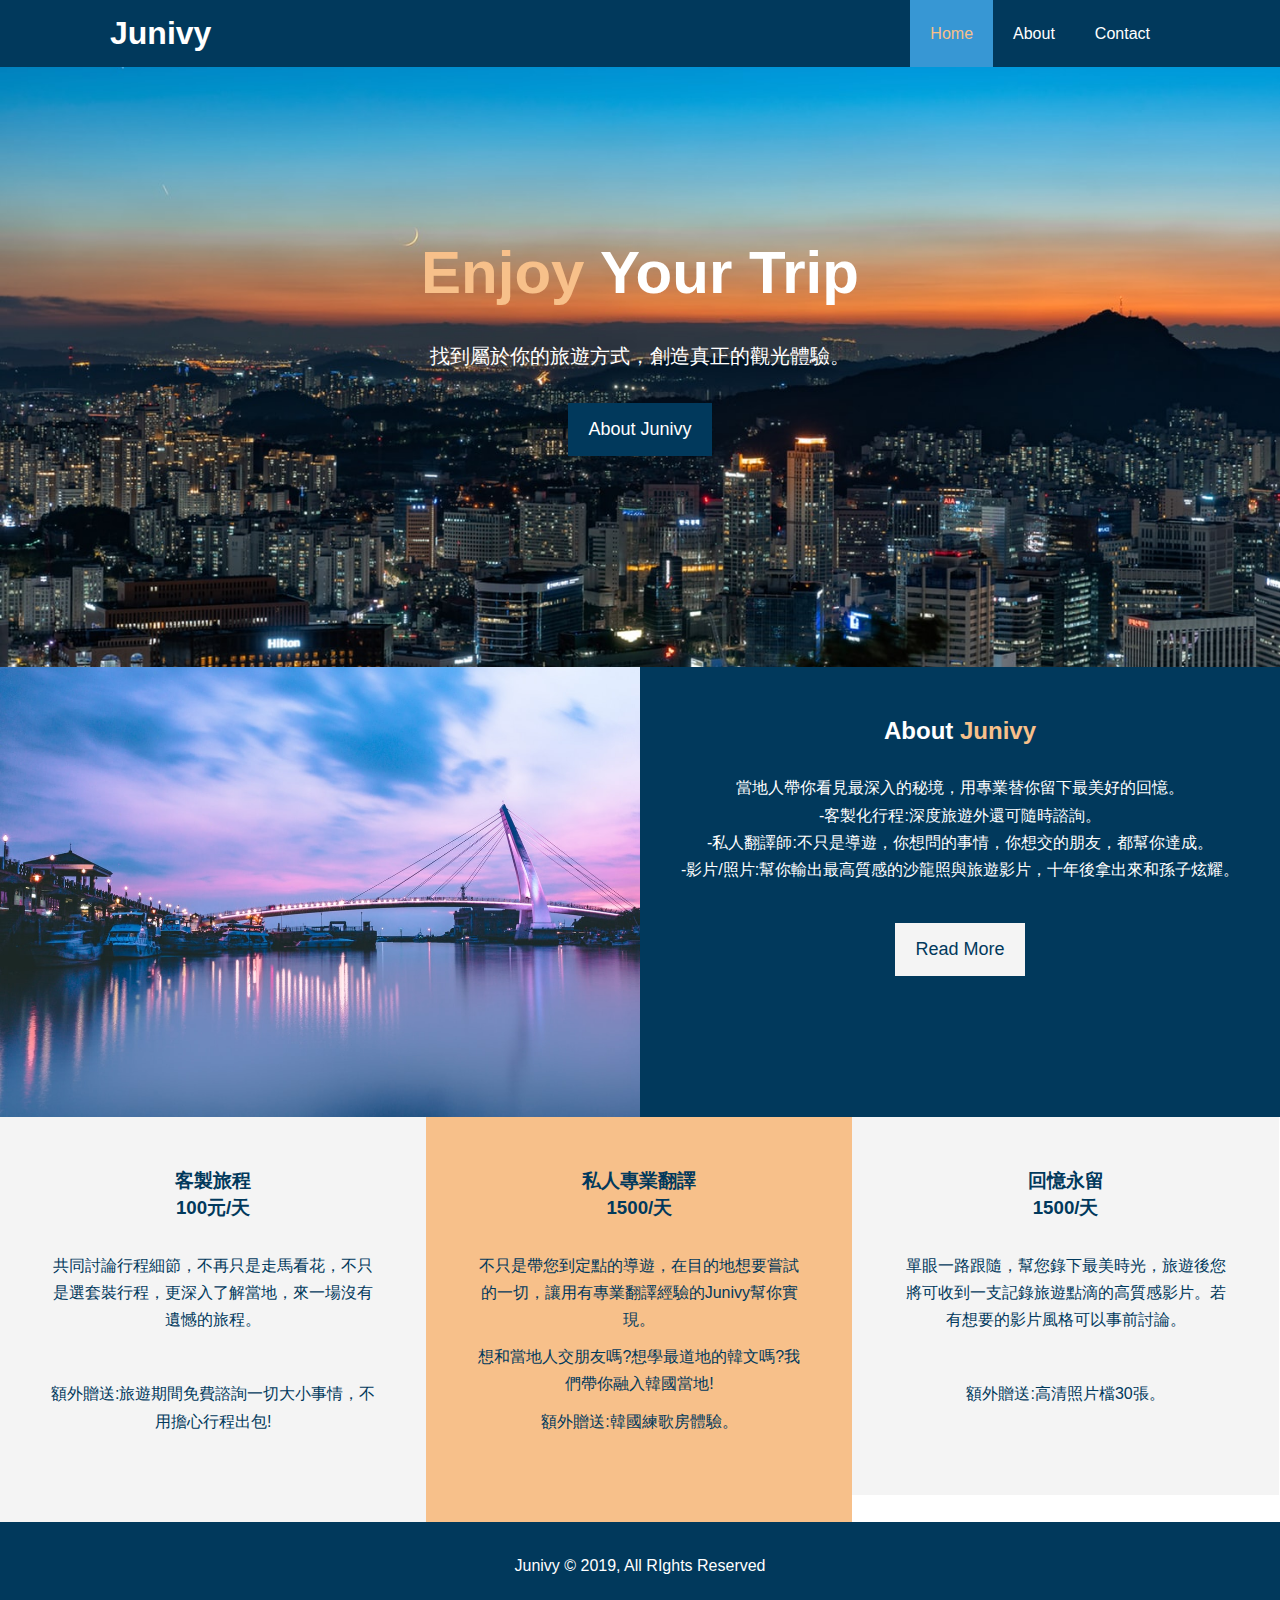
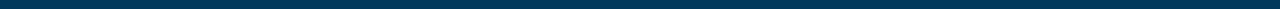
<file: index.html>
<!DOCTYPE html>
<html lang="en">
<head>
  <meta charset="UTF-8">
  <meta name="viewport" content="width=device-width, initial-scale=1.0">
  <meta http-equiv="X-UA-Compatible" content="ie=edge">
  <meta name="description" content="Welcome to the world">
  <meta name="keywords" content="hotel,trip,taiwan,korea">
  <link rel="stylesheet" href="https://use.fontawesome.com/releases/v5.6.1/css/all.css" integrity="sha384-gfdkjb5BdAXd+lj+gudLWI+BXq4IuLW5IT+brZEZsLFm++aCMlF1V92rMkPaX4PP" crossorigin="anonymous">
  <link href="https://fonts.googleapis.com/css?family=Kulim+Park&display=swap" rel="stylesheet">
  <link rel="stylesheet" href="css/style.css">
  <link rel="stylesheet" media="screen and (max-width:768px)"href="css/mobile.css">
  <title>Junivy| Welcome</title>
</head>
<body>
  <header>
    <nav id="navbar">
      <div class="container">
        <h1 class="logo"><a href="index.html">Junivy</a></h1>
        <ul>
          <li><a class="current" href="index.html">Home</a></li>
          <li><a href="about.html">About</a></li>
          <li><a href="contact.html">Contact</a></li>
         
        </ul>
      </div>
    </nav>

    <div id="showcase">
      <div class="container">
        <div class="showcase-content">
          <h1><span class="text-primary">Enjoy</span> Your Trip</h1>
          <p class="lead">找到屬於你的旅遊方式，創造真正的觀光體驗。</p>
          <a class="btn" href="about.html">About Junivy</a>
        </div>
      </div>
    </div>
  </header>

  <section id="home-info" class="bg-dark">
    <div class="info-img"></div>
    <div class="info-content">
      <h2>About <span class="text-primary"> Junivy</span> </h2>
      <p>
          當地人帶你看見最深入的秘境，用專業替你留下最美好的回憶。<br>
          -客製化行程:深度旅遊外還可隨時諮詢。<br>
          -私人翻譯師:不只是導遊，你想問的事情，你想交的朋友，都幫你達成。<br>
          -影片/照片:幫你輸出最高質感的沙龍照與旅遊影片，十年後拿出來和孫子炫耀。
      </p>
      <a href="about.html" class="btn btn-light">Read More</a>
    </div>
  </section>

  <section id="features">
    <div class="box bg-light">
      <i class="fas fa-suitcase-rolling fa-3x"></i>
      <h3>客製旅程<br>100元/天</h3>
      <p>共同討論行程細節，不再只是走馬看花，不只是選套裝行程，更深入了解當地，來一場沒有遺憾的旅程。</p><br><p><i class="fas fa-gift"style="color:red"></i>額外贈送:旅遊期間免費諮詢一切大小事情，不用擔心行程出包!</p>
      <br>
    </div>
    <div class="box bg-primary">
      <i class="fas fa-globe-asia fa-3x"></i>
        <h3>私人專業翻譯<br>1500/天</h3>
        <p>不只是帶您到定點的導遊，在目的地想要嘗試的一切，讓用有專業翻譯經驗的Junivy幫你實現。</p><p>想和當地人交朋友嗎?想學最道地的韓文嗎?我們帶你融入韓國當地!</p><p><i class="fas fa-gift"style="color:red"></i>額外贈送:韓國練歌房體驗。</p><br>
    </div>
    <div class="box bg-light">
      <i class="fas fa-camera fa-3x"></i>
        <h3>回憶永留<br>1500/天</h3>
        <p>單眼一路跟隨，幫您錄下最美時光，旅遊後您將可收到一支記錄旅遊點滴的高質感影片。若有想要的影片風格可以事前討論。</p><br><p><i class="fas fa-gift"style="color:red"></i>額外贈送:高清照片檔30張。</p><br>
    </div>
  </section>

  <div class="clr"></div>

  <footer id="main-footer">
    <p>Junivy &copy; 2019, All RIghts Reserved</p>
  </footer>
</body>
</html>
</file>
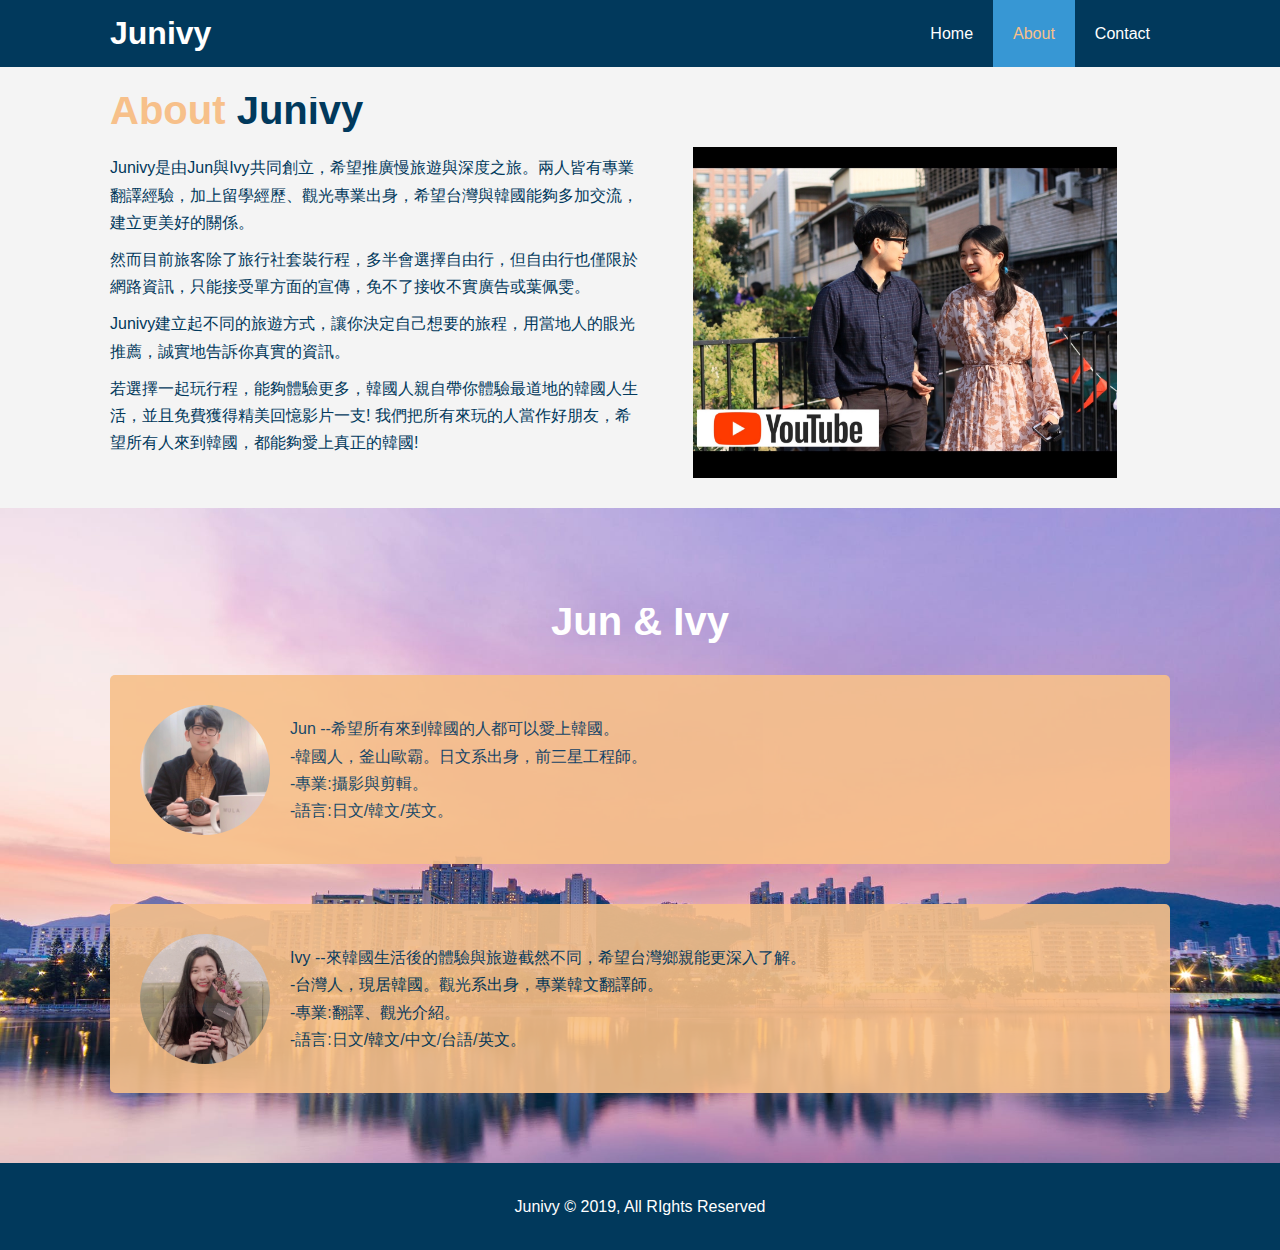
<file: about.html>
<!DOCTYPE html>
<html lang="en">
<head>
  <meta charset="UTF-8">
  <meta name="viewport" content="width=device-width, initial-scale=1.0">
  <meta http-equiv="X-UA-Compatible" content="ie=edge">
  <meta name="description" content="Welcome to the most extraordinary hotel in Boston Massachusetts">
  <meta name="keywords" content="hotel,boston hotel,new england hotel">
  <link href="https://fonts.googleapis.com/css?family=Kulim+Park&display=swap" rel="stylesheet">
  <link rel="stylesheet" href="css/style.css">
  <link rel="stylesheet" media="screen and (max-width:768px)"href="css/mobile.css">

  <title>Junivy | About</title>
</head>
<body>
  <header>
    <nav id="navbar">
      <div class="container">
        <h1 class="logo"><a href="index.html">Junivy</a></h1>
        <ul>
          <li><a href="index.html">Home</a></li>
          <li><a class="current" href="about.html">About</a></li>
          <li><a href="contact.html">Contact</a></li>
        </ul>
      </div>
    </nav>
  </header>

  <section id="about-info" class="bg-light py-3">
    <div class="container">
      <div class="info-left">
        <h1 class="l-heading"><span class="text-primary">About</span> Junivy</h1>
        <p>Junivy是由Jun與Ivy共同創立，希望推廣慢旅遊與深度之旅。兩人皆有專業翻譯經驗，加上留學經歷、觀光專業出身，希望台灣與韓國能夠多加交流，建立更美好的關係。</p>
        <p>然而目前旅客除了旅行社套裝行程，多半會選擇自由行，但自由行也僅限於網路資訊，只能接受單方面的宣傳，免不了接收不實廣告或葉佩雯。</p>
        <p>Junivy建立起不同的旅遊方式，讓你決定自己想要的旅程，用當地人的眼光推薦，誠實地告訴你真實的資訊。</p>
        <p>若選擇一起玩行程，能夠體驗更多，韓國人親自帶你體驗最道地的韓國人生活，並且免費獲得精美回憶影片一支! 我們把所有來玩的人當作好朋友，希望所有人來到韓國，都能夠愛上真正的韓國!</p>
      </div>
      <div class="info-right">
        <a href="https://www.youtube.com/channel/UCsIodBkMLXr6PbRBFythvlA?view_as=subscriber" title="我們的Youtube"><img src="./img/photo-2.jpg" alt="Junivy" ></a>
        
      </div>
    </div>
  </section>

  <div class="clr"></div>

  <section id="testimonials" class="py-3">
    <div class="container">
      <h2 class="l-heading">Jun & Ivy</h2>
      <div class="testimonial bg-primary">
        <img src="./img/person-1.jpg" alt="Jun">
        <p>Jun  --希望所有來到韓國的人都可以愛上韓國。<br>
          -韓國人，釜山歐霸。日文系出身，前三星工程師。<br>
          -專業:攝影與剪輯。<br>
          -語言:日文/韓文/英文。

        </p>
      </div>

      <div class="testimonial bg-primary">
          <img src="./img/person-2.jpg" alt="Ivy">
          <p>Ivy --來韓國生活後的體驗與旅遊截然不同，希望台灣鄉親能更深入了解。
            <br>-台灣人，現居韓國。觀光系出身，專業韓文翻譯師。<br>
            -專業:翻譯、觀光介紹。<br>
            -語言:日文/韓文/中文/台語/英文。</p>
        </div>
   
</div>
  </section>

  <footer id="main-footer">
    <p>Junivy &copy; 2019, All RIghts Reserved</p>
  </footer>
</body>
</html>
</file>
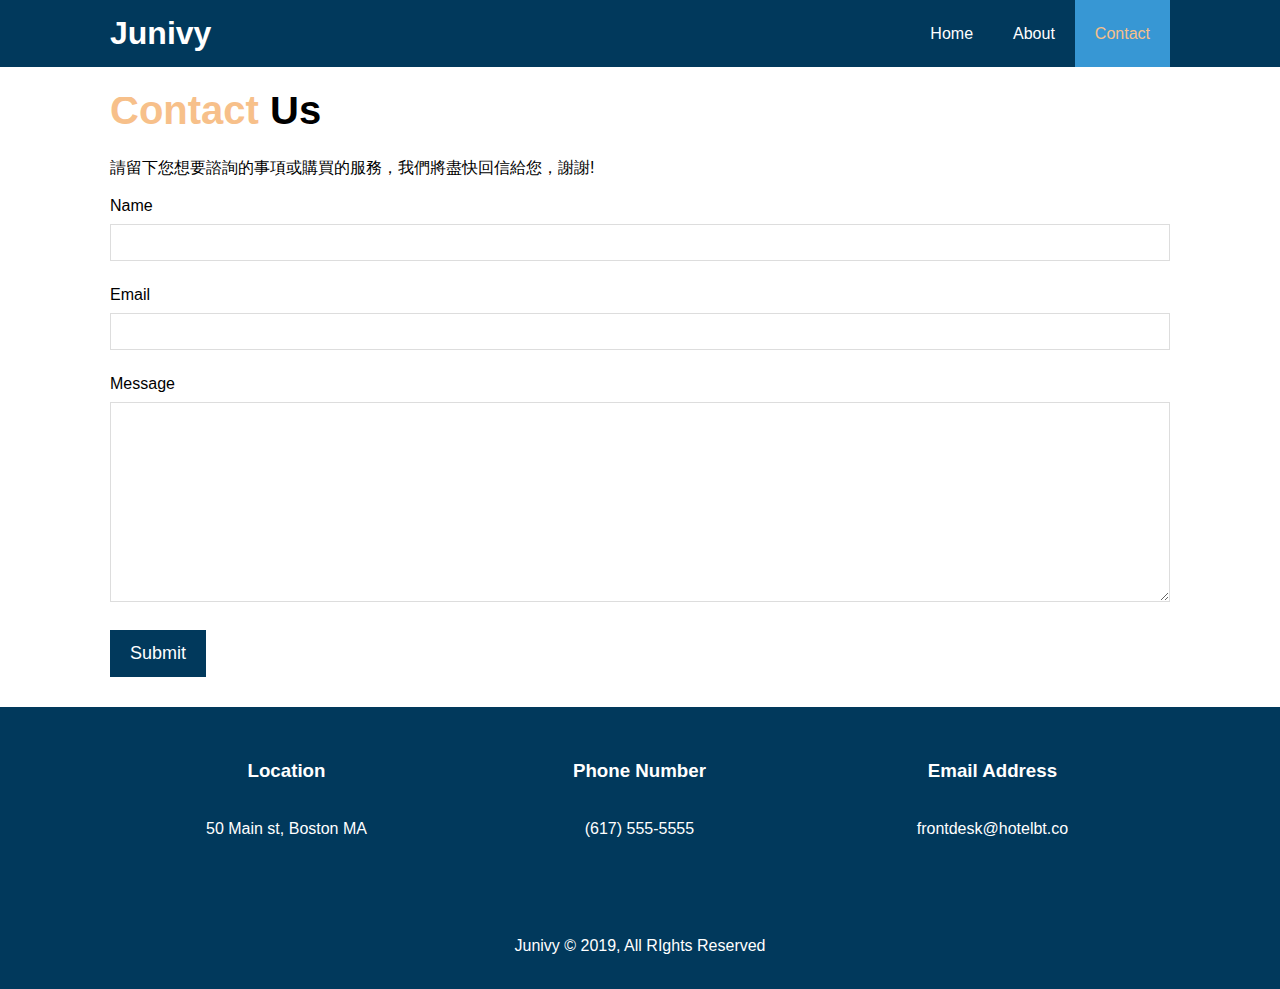
<file: contact.html>
<!DOCTYPE html>
<html lang="en">
<head>
  <meta charset="UTF-8">
  <meta name="viewport" content="width=device-width, initial-scale=1.0">
  <meta http-equiv="X-UA-Compatible" content="ie=edge">
  <meta name="description" content="Welcome to the most extraordinary hotel in Boston Massachusetts">
  <meta name="keywords" content="hotel,boston hotel,new england hotel">
  <link rel="stylesheet" href="https://use.fontawesome.com/releases/v5.6.1/css/all.css" integrity="sha384-gfdkjb5BdAXd+lj+gudLWI+BXq4IuLW5IT+brZEZsLFm++aCMlF1V92rMkPaX4PP" crossorigin="anonymous">
  <link href="https://fonts.googleapis.com/css?family=Kulim+Park&display=swap" rel="stylesheet">
  <link rel="stylesheet" href="css/style.css">
  <link rel="stylesheet" media="screen and (max-width:768px)"href="css/mobile.css">
  <title>Junivy | Contact</title>
</head>
<body>
  <header>
    <nav id="navbar">
      <div class="container">
        <h1 class="logo"><a href="index.html">Junivy</a></h1>
        <ul>
          <li><a href="index.html">Home</a></li>
          <li><a href="about.html">About</a></li>
          <li><a class="current" href="contact.html">Contact</a></li>
        </ul>
      </div>
    </nav>
  </header>

  <section id="contact-form" class="py-3">
    <div class="container">
      <h1 class="l-heading"><span class="text-primary">Contact</span> Us</h1>
      <p>請留下您想要諮詢的事項或購買的服務，我們將盡快回信給您，謝謝!</p>
      <form action="process.php">
        <div class="form-group">
          <label for="name">Name</label>
          <input type="text" name="name" id="name">
        </div>
        <div class="form-group">
          <label for="email">Email</label>
          <input type="email" name="email" id="email">
        </div>
        <div class="form-group">
          <label for="message">Message</label>
          <textarea name="message" id="message"></textarea>
        </div>
        <button type="submit" class="btn">Submit</button>
      </form>
    </div>
  </section>

  <section id="contact-info" class="bg-dark">
    <div class="container">
        <div class="box">
            <i class="fas fa-hotel fa-3x"></i>
            <h3>Location</h3>
            <p>50 Main st, Boston MA</p>
          </div>
          <div class="box">
              <i class="fas fa-phone fa-3x"></i>
              <h3>Phone Number</h3>
              <p>(617) 555-5555</p>
          </div>
          <div class="box">
              <i class="fas fa-envelope fa-3x"></i>
              <h3>Email Address</h3>
              <p>frontdesk@hotelbt.co</p>
          </div>
    </div>
  </section>

  <footer id="main-footer">
    <p>Junivy &copy; 2019, All RIghts Reserved</p>
  </footer>
</body>
</html>
</file>
<file: css/mobile.css>
#navbar .logo{
float: none;
text-align: center;
}

#navbar ul, #navbar ul li{
    float: none;
}

#navbar ul li a{
    padding: 5px;
    border-bottom: #444 dotted 1px;
}

/*showcase*/
#showcase{
    height: 100%;
}

#showcase .showcase-content {
    padding-top: 70px;
    padding-bottom: 30px;
  }

/*home info*/
#home-info .info-img{
    display: none;
}
#home-info .info-content {
    float: none;
    width: 100%;
    height: 100%;
    margin-bottom: 30px;
}


/*boxes*/
.box{
    float: none;
    width: 100%;
}


/*ABOUT*/
#about-info .info-right,
#about-info .info-left{
    float: none;
    width: 100%;
}

#about-info .info-right{
    margin-top: 30px;
}

.l-heading{
    text-align: center;
}
</file>
<file: css/style.css>
/* Reset */
* {
  margin: 0;
  padding:0;
  box-sizing: border-box;
}

/* Main Styling */
html,body {
  font-family: 'Kulim Park', sans-serif;
  font-family: 'Noto Sans TC', sans-serif;
  line-height: 1.7em;
}

a {
  color: #01395C;
  text-decoration: none;
}

h1, h2, h3 {
  padding-bottom: 20px;
}

p {
  margin: 10px 0;
}

/* Utility Classes */
.container {
  margin: auto;
  max-width: 1100px;
  overflow: auto;
  padding: 0 20px;
}

.text-primary {
  color: #f7c08a;
}

.lead {
  font-size: 20px;
}

.btn {
  display: inline-block;
  font-size: 18px;
  color: #fff;
  background: #01395C;
  padding: 13px 20px;
  border: none;
  cursor: pointer;
}

.btn:hover {
  background: #f7c08a;
  color: #01395C;
}

.btn-light {
  background: #f4f4f4;
  color: #01395C;
}

.bg-dark {
  background: #01395C;
  color: #fff;
}

.bg-light {
  background: #f4f4f4;
  color: #01395C;
}

.bg-primary {
  background: #f7c08a;
  color: #01395C;
}

.clr {
  clear: both;
}

.l-heading {
  font-size: 40px;
}

/* Padding */
.py-1 { padding: 10px 0; }
.py-2 { padding: 20px 0; }
.py-3 { padding: 30px 0; }

/* Navbar */
#navbar {
  background: #01395C;
  color: #fff;
  overflow: auto;
}

#navbar a {
  color: #fff;
}

#navbar h1 {
  float: left;
  padding-top: 20px;
}

#navbar ul {
  list-style: none;
  float: right;
}

#navbar ul li {
  float: left;
}

#navbar ul li a {
  display: block;
  padding: 20px;
  text-align: center;
}

#navbar ul li a:hover, 
#navbar ul li a.current {
  background: #3797D4;
  color: #f7c08a;
}

/* Showcase */
#showcase {
  background: url('../img/showcase.jpg') no-repeat center center/cover;
  height: 600px;
}

#showcase .showcase-content {
  color: #fff;
  text-align: center;
  padding-top: 170px;
}

#showcase .showcase-content h1 {
  font-size: 60px;
  line-height: 1.2em;
}

#showcase .showcase-content p {
  padding-bottom: 20px;
  line-height: 1.7em;
}

/* Home Info */
#home-info {
  height: 450px;
}

#home-info .info-img {
  float: left;
  width: 50%;
  background: url('../img/photo-1.jpg') no-repeat center center/cover;
  min-height: 100%;
}

#home-info .info-content {
  float: right;
  width: 50%;
  height: 100%;
  text-align: center;
  padding: 50px 30px;
  overflow: hidden;
}

#home-info .info-content p {
  padding-bottom: 30px;
}

/* Features */
.box {
  float: left;
  width: 33.3%;
  padding: 50px;
  text-align:center;
}

.box i {
  margin-bottom: 10px;
}

/* About Info */
#about-info .info-right {
  float: right;
  width: 50%;
  min-height: 100%;
}

#about-info .info-right img {
  display: block;
  margin: auto;
  width: 80%;
  margin-top: 50px;
  
}

#about-info .info-left {
  float: left;
  width: 50%;
  min-height: 100%;
}

/* Testimonials */
#testimonials {
  height: 100%;
  background: url('../img/test-bg.jpg') no-repeat center center/cover;
  padding-top: 100px;
}

#testimonials h2 {
  color: #fff;
  text-align: center;
  padding-bottom: 40px;
}

#testimonials .testimonial {
  padding: 30px;
  margin-bottom: 40px;
  border-radius: 5px;
  opacity: 0.9;
}

#testimonials .testimonial img {
  width: 130px;
  float: left;
  margin-right: 20px;
  border-radius: 50%;
}


/* Contact Form */
#contact-form .form-group {
  margin-bottom: 20px;
}

#contact-form label {
  display: block;
  margin-bottom: 5px;
}

#contact-form input, 
#contact-form textarea {
  width: 100%;
  padding: 10px;
  border: 1px #ddd solid;
}

#contact-form textarea {
  height: 200px;
}

#contact-form input:focus, 
#contact-form textarea:focus {
  outline: none;
  border-color: #f7c08a;
}

/* Footer */
#main-footer {
  text-align: center;
  background: #01395C;
  color: #fff;
  padding: 20px;
}
</file>
